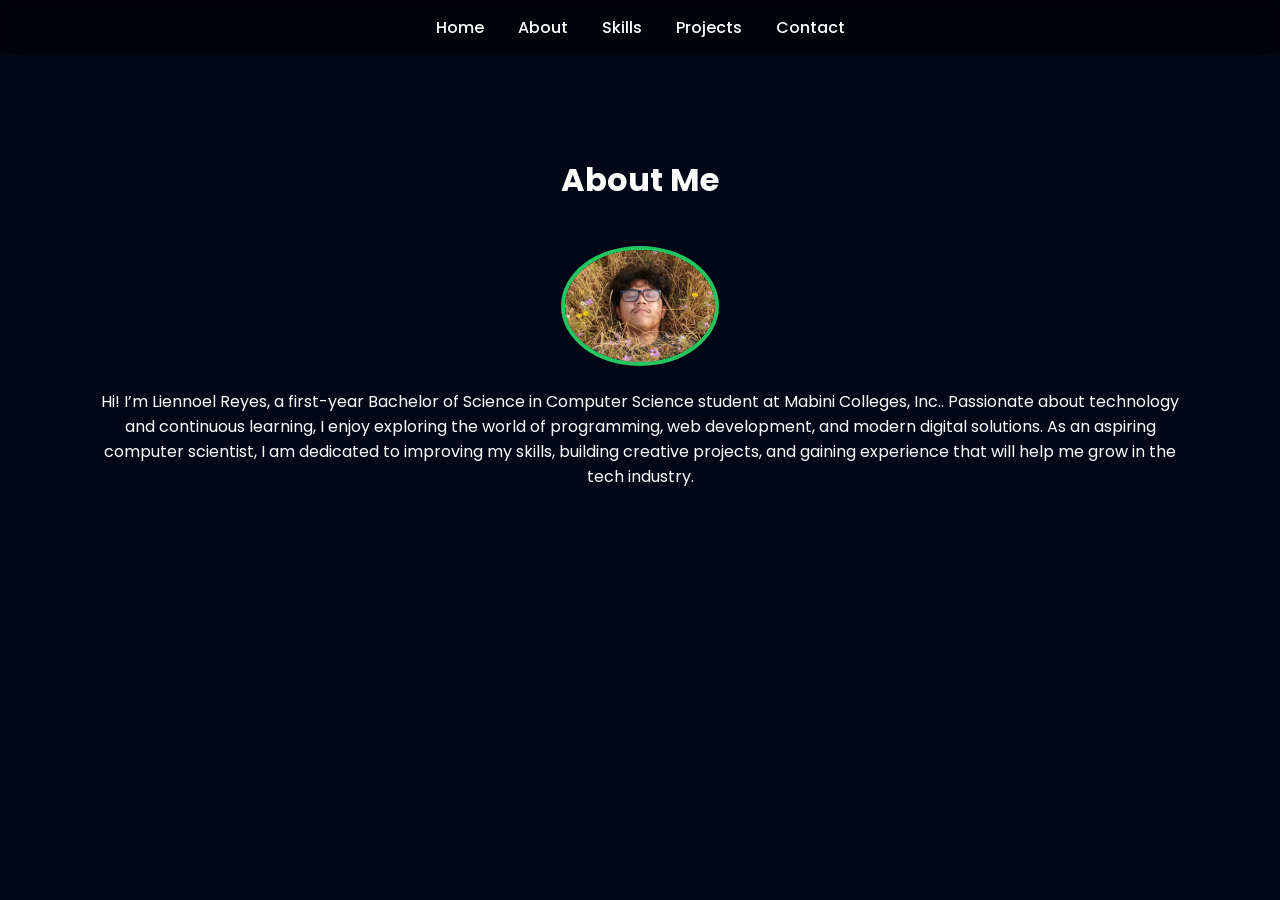
<file: about.html>
<!DOCTYPE html>
<html>
<head>
<title>About</title>
<link rel="stylesheet" href="style.css">
</head>

<body>

<nav>
<a href="index.html">Home</a>
<a href="about.html">About</a>
<a href="skills.html">Skills</a>
<a href="projects.html">Projects</a>
<a href="contact.html">Contact</a>
</nav>

<div class="container">
<h1>About Me</h1>

<img src="images/profile.jpg" class="profile">

<p>
Hi! I’m Liennoel Reyes, a first-year Bachelor of Science in Computer Science student at Mabini Colleges, Inc.. Passionate about technology and continuous learning, I enjoy exploring the world of programming, web development, and modern digital solutions. As an aspiring computer scientist, I am dedicated to improving my skills, building creative projects, and gaining experience that will help me grow in the tech industry.
</p>

</div>


<script src="script.js"></script>
</body>
</html>
</file>
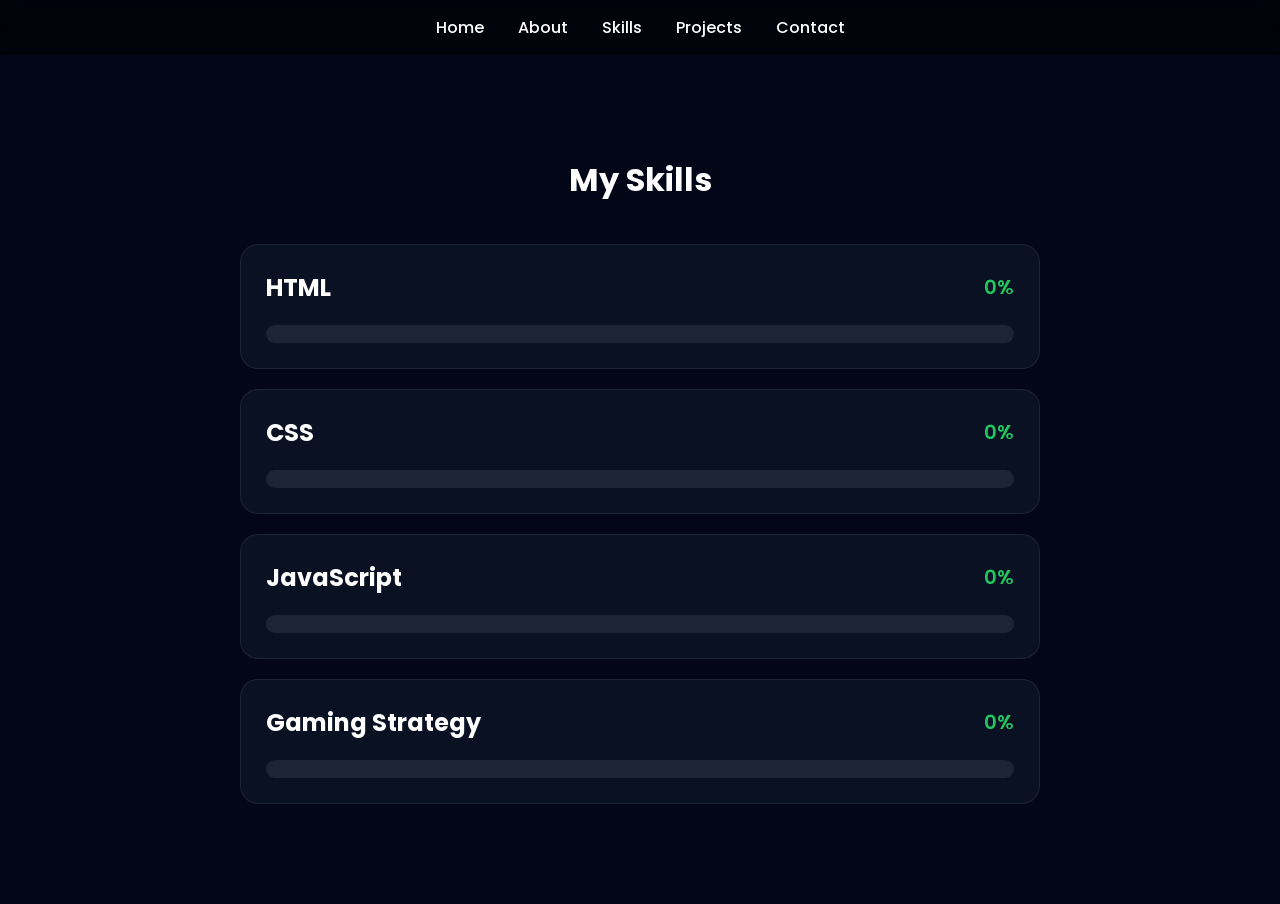
<file: skills.html>
<!DOCTYPE html>
<html>
<head>
<title>Skills</title>
<link rel="stylesheet" href="style.css">
</head>

<body>

<nav>
<a href="index.html">Home</a>
<a href="about.html">About</a>
<a href="skills.html">Skills</a>
<a href="projects.html">Projects</a>
<a href="contact.html">Contact</a>
</nav>

<div class="container">

<h1>My Skills</h1>

<div class="skills-box">

    <!-- HTML -->
    <div class="skill" onclick="animateSkill(this, 30)">

        <div class="skill-top">
            <h2>HTML</h2>
            <div class="percent">0%</div>
        </div>

        <div class="bar">
            <div class="fill"></div>
        </div>

    </div>

    <!-- CSS -->
    <div class="skill" onclick="animateSkill(this, 30)">

        <div class="skill-top">
            <h2>CSS</h2>
            <div class="percent">0%</div>
        </div>

        <div class="bar">
            <div class="fill"></div>
        </div>

    </div>

    <!-- JAVASCRIPT -->
    <div class="skill" onclick="animateSkill(this, 10)">

        <div class="skill-top">
            <h2>JavaScript</h2>
            <div class="percent">0%</div>
        </div>

        <div class="bar">
            <div class="fill"></div>
        </div>

    </div>

    <!-- GAMING -->
    <div class="skill" onclick="animateSkill(this, 100)">

        <div class="skill-top">
            <h2>Gaming Strategy</h2>
            <div class="percent">0%</div>
        </div>

        <div class="bar">
            <div class="fill"></div>
        </div>

    </div>

</div>

</div>

<script src="script.js"></script>

</body>
</html>
</file>
<file: style.css>
/* MODERN FONT */
@import url('https://fonts.googleapis.com/css2?family=Poppins:wght@300;400;500;600;700&display=swap');

/* RESET */
body {
    margin: 0;
    font-family: 'Poppins', sans-serif;
    background: #020617;
    color: white;
    text-align: center;
    opacity: 0;
    transition: opacity 0.6s ease;
}

/* PAGE FADE IN */
body.loaded {
    opacity: 1;
}

/* NAVBAR */
nav {
    background: rgba(0,0,0,0.5);
    padding: 15px;
    backdrop-filter: blur(10px);
    position: sticky;
    top: 0;
    z-index: 1000;
}

nav a {
    color: white;
    margin: 0 15px;
    text-decoration: none;
    position: relative;
    font-weight: 500;
    font-size: 1rem;
}

/* NAV HOVER LINE */
nav a::after {
    content: "";
    width: 0;
    height: 2px;
    background: #22c55e;
    position: absolute;
    left: 0;
    bottom: -5px;
    transition: 0.3s;
}

nav a:hover::after {
    width: 100%;
}

/* HERO SECTION */
.hero {
    height: 100vh;
    background: url('images/background.jpg') no-repeat center center/cover;
    display: flex;
    justify-content: center;
    align-items: center;
    position: relative;
}

/* DARK OVERLAY */
.hero::after {
    content: "";
    position: absolute;
    width: 100%;
    height: 100%;
    background: rgba(0,0,0,0.6);
}

/* HERO CONTENT */
.hero-content {
    position: relative;
    z-index: 1;
    animation: fadeUp 1.2s ease;
}

/* HERO TITLE */
.hero h1 {
    font-size: 5.5rem;
    font-weight: 700;
    letter-spacing: 2px;
    margin-bottom: 10px;
    text-shadow: 0 0 20px rgba(255,255,255,0.2);
}

/* GREEN NAME GLOW */
.hero h1 span {
    color: #22c55e;
    text-shadow: 0 0 20px rgba(34, 197, 94, 0.9);
}

/* HERO SUBTEXT */
.hero p {
    font-size: 1.4rem;
    font-weight: 300;
    letter-spacing: 1px;
    color: rgba(255,255,255,0.8);
}

/* CHANGING TEXT */
.changing-text {
    font-size: 2.3rem;
    font-weight: 500;
    margin-top: 20px;
    height: 60px;
    overflow: hidden;
    letter-spacing: 1px;
}

/* ANIMATED TEXT */
#text {
    display: inline-block;
    opacity: 0;
    transform: translateY(20px);

    transition: opacity 0.8s ease, transform 0.8s ease;

    color: #22c55e;
    font-weight: 600;

    text-shadow: 0 0 10px rgba(34, 197, 94, 0.7);

    letter-spacing: 1px;
}

/* ACTIVE TEXT */
#text.show {
    opacity: 1;
    transform: translateY(0);
}

/* CONTAINER */
.container {
    padding: 80px 20px;
    max-width: 1100px;
    margin: auto;
}

/* PROFILE IMAGE */
.profile {
    width: 150px;
    border-radius: 50%;
    border: 4px solid #22c55e;
    margin-top: 20px;
    animation: float 3s ease-in-out infinite;
}

/* FLOAT ANIMATION */
@keyframes float {
    0%,100% { transform: translateY(0); }
    50% { transform: translateY(-10px); }
}

/* HERO FADE UP */
@keyframes fadeUp {
    from { opacity: 0; transform: translateY(40px); }
    to { opacity: 1; transform: translateY(0); }
}

/* PROJECT + GENERAL CARDS */
.card {
    background: rgba(15, 23, 42, 0.7);
    border: 1px solid rgba(255,255,255,0.08);

    backdrop-filter: blur(10px);

    margin: 15px;
    padding: 20px;

    display: inline-block;

    border-radius: 18px;

    transition: 0.4s ease;

    width: 250px;

    box-shadow: 0 0 15px rgba(0,0,0,0.3);
}

.card:hover {
    transform: translateY(-10px) scale(1.05);
    background: rgba(30, 41, 59, 0.8);
}

/* PROJECT IMAGE */
.card img {
    width: 100%;
    border-radius: 10px;
    margin-bottom: 10px;
}

/* SKILLS CONTAINER */
.skills-box {
    max-width: 800px;
    margin: auto;
    margin-top: 40px;
}

/* SKILL CARD */
.skill {
    background: rgba(15, 23, 42, 0.7);
    border: 1px solid rgba(255,255,255,0.08);

    backdrop-filter: blur(10px);

    padding: 25px;
    margin: 20px 0;

    border-radius: 18px;

    cursor: pointer;

    transition: 0.4s ease;
}

.skill:hover {
    transform: translateY(-5px);
    background: rgba(30, 41, 59, 0.8);
}

/* SKILL TOP */
.skill-top {
    display: flex;
    justify-content: space-between;
    align-items: center;
}

/* SKILL TITLE */
.skill h2 {
    margin: 0;
    font-size: 1.5rem;
}

/* PERCENT */
.percent {
    font-size: 1.2rem;
    color: #22c55e;
    font-weight: 600;
}

/* BAR */
.bar {
    width: 100%;
    height: 18px;
    background: rgba(255,255,255,0.08);
    border-radius: 30px;
    overflow: hidden;
    margin-top: 20px;
}

/* FILL */
.fill {
    height: 100%;
    width: 0%;
    border-radius: 30px;

    background: linear-gradient(90deg, #22c55e, #4ade80, #86efac);

    box-shadow:
        0 0 10px rgba(34,197,94,0.7),
        0 0 20px rgba(34,197,94,0.5);

    transition: width 1.5s cubic-bezier(.77,0,.18,1);
}

/* =========================
   PROFESSIONAL CONTACT PAGE
   ========================= */

.socials {
    display: flex;
    justify-content: center;
    flex-wrap: wrap;
    gap: 20px;

    margin-top: 20px;
    margin-bottom: 50px;
}

.social-btn {
    display: flex;
    align-items: center;
    justify-content: center;
    gap: 10px;

    width: 180px;
    height: 55px;

    background: rgba(15, 23, 42, 0.75);

    border: 1px solid rgba(255,255,255,0.08);

    border-radius: 14px;

    color: white;
    text-decoration: none;

    font-weight: 500;

    backdrop-filter: blur(12px);

    transition: 0.35s ease;

    box-shadow: 0 0 20px rgba(0,0,0,0.25);
}

.social-btn:hover {
    transform: translateY(-5px) scale(1.03);

    background: rgba(34, 197, 94, 0.18);

    border-color: rgba(34, 197, 94, 0.5);

    box-shadow:
        0 0 20px rgba(34,197,94,0.25),
        0 0 40px rgba(34,197,94,0.15);
}

.social-btn i {
    font-size: 1.2rem;
}

/* FORM AREA */
form {
    width: 100%;
    max-width: 700px;

    margin: auto;

    display: flex;
    flex-direction: column;
    align-items: center;

    background: rgba(15, 23, 42, 0.6);

    border: 1px solid rgba(255,255,255,0.08);

    padding: 40px;

    border-radius: 20px;

    backdrop-filter: blur(14px);

    box-shadow: 0 0 30px rgba(0,0,0,0.25);
}

/* INPUTS */
input,
textarea {
    width: 100%;
    padding: 15px;
    margin: 12px 0;

    border-radius: 12px;

    border: 1px solid rgba(255,255,255,0.08);

    background: rgba(255,255,255,0.05);

    color: white;

    outline: none;

    font-size: 1rem;

    font-family: 'Poppins', sans-serif;

    transition: 0.3s ease;
}

input:focus,
textarea:focus {
    border-color: #22c55e;

    box-shadow: 0 0 15px rgba(34,197,94,0.3);
}

/* TEXTAREA */
textarea {
    min-height: 150px;
    resize: none;
}

/* BUTTON */
button {
    margin-top: 15px;

    width: 220px;
    height: 55px;

    border-radius: 14px;

    font-size: 1rem;
    font-weight: 600;

    background: linear-gradient(
        90deg,
        #22c55e,
        #16a34a
    );

    border: none;

    color: white;

    cursor: pointer;

    transition: 0.3s ease;

    font-family: 'Poppins', sans-serif;
}

button:hover {
    transform: translateY(-3px) scale(1.03);

    box-shadow:
        0 0 20px rgba(34,197,94,0.35);
}
</file>
